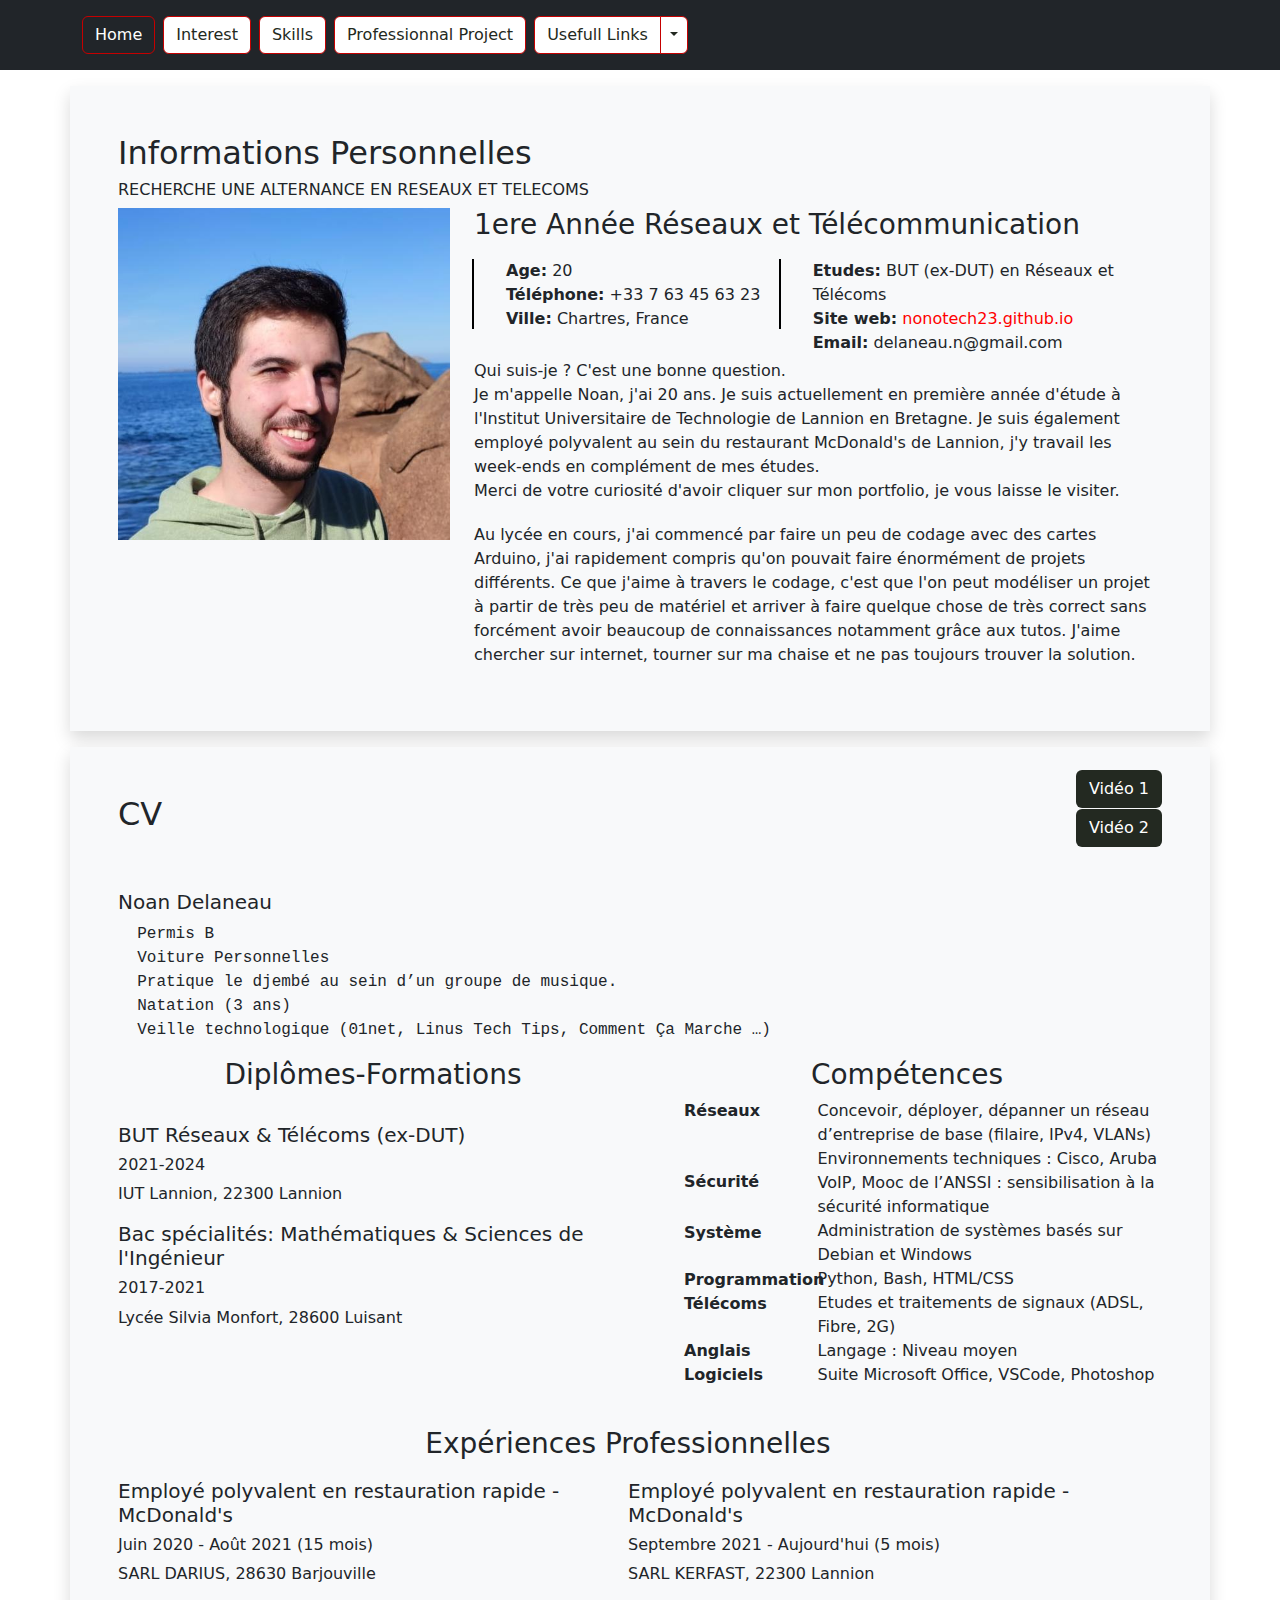
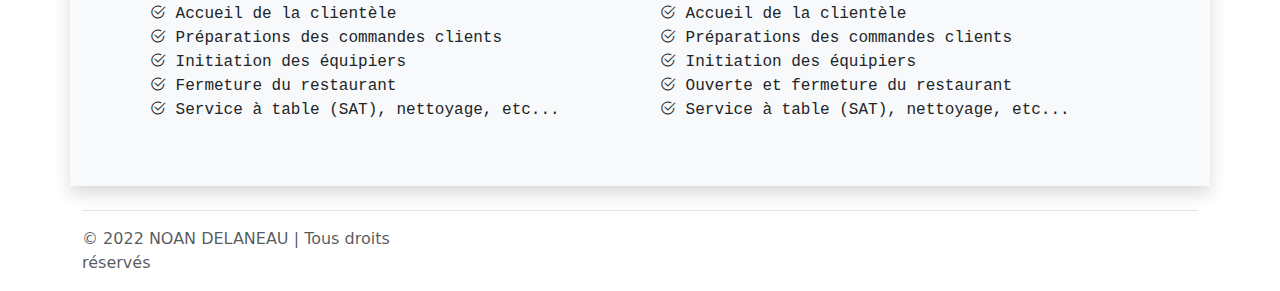
<file: index.html>
<!DOCTYPE html>
<html lang=fr>
    
  <head>
      <meta charset="UTF-8">
      <title>Home</title>
      

      <script src="https://code.jquery.com/jquery-3.3.1.slim.min.js"
          integrity="sha384-q8i/X+965DzO0rT7abK41JStQIAqVgRVzpbzo5smXKp4YfRvH+8abtTE1Pi6jizo" 
          crossorigin="anonymous">
      </script>

      <script src="https://stackpath.bootstrapcdn.com/bootstrap/4.3.1/js/bootstrap.min.js"
          integrity="sha384-JjSmVgyd0p3pXB1rRibZUAYoIIy6OrQ6VrjIEaFf/nJGzIxFDsf4x0xIM+B07jRM" 
          crossorigin="anonymous">
      </script>

<!-- CSS pour utilisation de la police d'écriture "Fontawesome" -->
      <link rel="stylesheet" href="https://pro.fontawesome.com/releases/v5.10.0/css/all.css" integrity="sha384-AYmEC3Yw5cVb3ZcuHtOA93w35dYTsvhLPVnYs9eStHfGJvOvKxVfELGroGkvsg+p" crossorigin="anonymous"/>
<!-- CSS pour utilisation des icons Boostrap -->
      <link rel="stylesheet" href="https://cdn.jsdelivr.net/npm/bootstrap-icons@1.5.0/font/bootstrap-icons.css">
<!-- CSS pour utilisation Boostrap -->
      <link rel="stylesheet" href="https://cdn.jsdelivr.net/npm/bootstrap@5.0.2/dist/css/bootstrap.min.css">
      <link rel="stylesheet" href="https://cdn.jsdelivr.net/npm/bootstrap@5.1.3/dist/css/bootstrap.min.css" integrity="sha384-1BmE4kWBq78iYhFldvKuhfTAU6auU8tT94WrHftjDbrCEXSU1oBoqyl2QvZ6jIW3" crossorigin="anonymous">

      
      <link rel="stylesheet" href="Accueil.css">
      <link rel="stylesheet" href="normalize.css">

  </head>

  <body>
<!-- Header Control -->
      <header id="Home" class="p-3 mb-3 bg-dark text-white">
          <div class="container">
              <div class="d-flex flex-wrap align-items-center justify-content-center justify-content-lg-start">
                 
<!-- barre de navigation standard -->
                <ul id="navbar" class="nav col-12 col-lg-auto me-lg-auto mb-2 justify-content-center mb-md-0">
                    <li><a href="./index.html"  class="btn btn-cv btn-a"><i class="fas fa-home"></i> Home</a></li>
                    <li><a href="./interets.html"  class="btn btn-cv"><i class="fas fa-icons"></i> Interest</a></li>
                    <li><a href="./competences.html"  class="btn btn-cv"><i class="fas fa-brain"></i> Skills</a></li>
                    <li><a href="./projetprofessionnel.html"  class="btn btn-cv"><i class="fas fa-user-tie"></i> Professionnal Project</a></li>
                    <li>
                      <div class="btn-group">
                        <a href="./liensutiles.html"  class="btn btn-dropdown"><i class="fas fa-link"></i> Usefull Links</a>
                        <button  class="btn btn-dropdown dropdown-toggle dropdown-toggle-split" data-bs-toggle="dropdown" aria-expanded="false"></button>
                        <ul class="dropdown-menu">
                          <li><a class="dropdown-item" href="./competences.html#video1">Vidéo 1</a></li>
                          <li><a class="dropdown-item" href="./interets.html#video2">Vidéo 2</a></li>
                          <li><hr class="dropdown-divider"></li>
                          <li><a target="_blank" class="dropdown-item" href="https://www.linkedin.com/in/noan-delaneau/">Linkedin</a></li>
                        </ul>
                      </div>
                    </li>
                </ul>

<!-- barre de navigation menu burger -->
                <div id="nav-resp" class="dropdown">
                  <button class="btn btn-a btn-cv dropdown-toggle"  id="dropdownMenuButton2" data-bs-toggle="dropdown" aria-expanded="false">Menu</button>
                  <ul class="dropdown-menu dropdown-menu-dark" aria-labelledby="dropdownMenuButton2">
                    <li><a class="dropdown-item active" href="./index.html">Home</a></li>
                    <li><hr class="dropdown-divider"></li>
                    <li><a class="dropdown-item" href="./interets.html">Interets</a></li>
                    <li><hr class="dropdown-divider"></li>
                    <li><a class="dropdown-item" href="./competences.html">Skills</a></li>
                    <li><hr class="dropdown-divider"></li>
                    <li><a class="dropdown-item" href="./projetprofessionnel.html">Professionnal Project</a></li>
                    <li><hr class="dropdown-divider"></li>
                    <li><a class="dropdown-item" href="./liensutiles.html">Usefull Links</a></li>
                  </ul>
                </div>
              
              </div>
          </div>
      </header>


      


      <div class="container h-auto mb-3 p-5 bg-light modal-content rounded-6 shadow">
        
          <div class="section-title">
            <h2>Informations Personnelles</h2>
            <h6>RECHERCHE UNE ALTERNANCE EN RESEAUX ET TELECOMS</h6>
          </div>

          <div class="row">
            <div class="col-lg-4">
              <img id="Noan" src="./Images/JPG/IMG_20211223_151320.jpg" class="img-fluid" alt="">
            </div>
            <div id="text1" class="col-lg-8 pt-4 pt-lg-0 content">
              <h3>1ere Année Réseaux et Télécommunication</h3>
              <div class="row">
                <div class="col-lg-5 vertical">
                  <ul>
                    <li><i class="bi"></i> <strong>Age:</strong> <span>20</span></li>
                    <li><i class="bi"></i> <strong>Téléphone:</strong> <span>+33 7 63 45 63 23</span></li>
                    <li><i class="bi"></i> <strong>Ville:</strong> <span>Chartres, France</span></li>
                  </ul>
                </div>


                <div class="col-lg-6 vertical">
                  <ul>
                    <li><i class="bi"></i> <strong>Etudes:</strong> <span>BUT (ex-DUT) en Réseaux et Télécoms</span></li>
                    <li><i class="bi"></i> <strong>Site web:</strong> <a class="link SM" target="_blank" href="https://nonotech23.github.io">nonotech23.github.io</a></li>
                    <li><i class="bi"></i> <strong>Email:</strong> <span>delaneau.n@gmail.com</span></li>
                  </ul>
                </div>
              </div>
              <p>
                Qui suis-je ? C'est une bonne question. <br>
                Je m'appelle Noan, j'ai 20 ans. Je suis actuellement en première année d'étude à 
                l'Institut Universitaire de Technologie de Lannion en Bretagne. 
                Je suis également employé polyvalent au sein du restaurant McDonald's de Lannion, j'y travail les week-ends en complément
                de mes études. <br>
                Merci de votre curiosité d'avoir cliquer sur mon portfolio, je vous laisse le visiter.
              </p>
              <p>
                Au lycée en cours, j'ai commencé par faire un peu de codage avec des cartes Arduino, j'ai rapidement compris
                qu'on pouvait faire énormément de projets différents.
                Ce que j'aime à travers le codage, c'est que l'on peut modéliser un projet à partir de très peu de matériel et arriver
                à faire quelque chose de très correct sans forcément avoir beaucoup de connaissances notamment grâce aux tutos.
                J'aime chercher sur internet, tourner sur ma chaise et ne pas toujours trouver la solution. 
              </p>
            </div>
          </div>
      </div>

  <!-- 2e encadrement du CV -->


        <div class="container h-auto p-5 mb-3 bg-light modal-content rounded-6 shadow">
        
          <div class="section-title">
            <h2>CV</h2>
          </div>
              <div class="text-end">
                  <a href="./competences.html#video1"
                   class="btn btn-v" >Vidéo 1</a>
              </div>
              <div class="text-end">
                <a href="./interets.html#video2"
                 class="btn btn-v cc" >Vidéo 2</a>
              </div>
          <div class="row">
            <h5>Noan Delaneau</h5>
              <ul class="Font">
                <li>&nbsp;<i class="far fa-address-card"></i> Permis B</li>
                <li>&nbsp;<i class="fas fa-car"></i> Voiture Personnelles</li>
                <li>&nbsp;<i class="fas fa-music"></i> Pratique le djembé au sein d’un groupe de musique.</li>
                <li>&nbsp;<i class="fas fa-swimmer"></i> Natation (3 ans)</li>
                <li>&nbsp;<i class="fas fa-microchip"></i> Veille technologique (01net, Linus Tech Tips, Comment Ça Marche …)</li>
              </ul>
            
            <div class="col-lg-6">
              
              <div class="row">
                <h3 class= "text-center">Diplômes-Formations</h3>
                &nbsp;
                
                <h5>BUT Réseaux & Télécoms (ex-DUT)</h5>
                <h6>2021-2024</h6>
                <p>IUT Lannion, 22300 Lannion</p>
                
                <h5>Bac spécialités: Mathématiques & Sciences de l'Ingénieur</h5>
                <h6>2017-2021</h6>
                <p>Lycée Silvia Monfort, 28600 Luisant</p>
              </div>

              
              </div>

            <div class="col-lg-6">
              
              <div class="row">
                <h3 class= "text-center">Compétences</h3>
                
                <div class="col-lg-3">
                  <ul>
                    <li class="l1"><i class="bi"></i> <strong>Réseaux</strong></li>
                    <li class="l2"><i class="bi"></i> <strong>Sécurité</strong></li>
                    <li class="l3"><i class="bi"></i> <strong>Système</strong></li>
                    <li class="l4"><i class="bi"></i> <strong>Programmation</strong></li>
                    <li class="l5"><i class="bi"></i> <strong>Télécoms</strong> </li>
                    <li class="l6"><i class="bi"></i> <strong>Anglais</strong></li>
                    <li class="l7"><i class="bi"></i> <strong>Logiciels</strong></li>
                  </ul>
                </div>
                <div class="col-lg-9">
                  <ul>
                    <li><i class="bi"></i> <span>Concevoir, déployer, dépanner un réseau d’entreprise de base (filaire, IPv4, VLANs) Environnements techniques : Cisco, Aruba</span></li>
                    <li><i class="bi"></i> <span>VoIP, Mooc de l’ANSSI : sensibilisation à la sécurité informatique</span></li>
                    <li><i class="bi"></i> <span>Administration de systèmes basés sur Debian et Windows</span></li>
                    <li><i class="bi"></i> <span>Python, Bash, HTML/CSS</span></li>
                    <li><i class="bi"></i> <span>Etudes et traitements de signaux (ADSL, Fibre, 2G)</span></li>
                    <li><i class="bi"></i> <span>Langage : Niveau moyen</span></li>
                    <li><i class="bi"></i> <span>Suite Microsoft Office, VSCode, Photoshop</span></li>
                  </ul>
                </div>
              </div>
              &nbsp;
          </div>

        <div class="row">
          <h3 class= "text-center">Expériences Professionnelles</h3>
            <div id="exp" class="row">
              <div class="col-lg-6">
                <h5>Employé polyvalent en restauration rapide - McDonald's</h5>
                <h6>Juin 2020 - Août 2021 (15 mois)</h6>
                <p>SARL DARIUS, 28630 Barjouville</p>
                <ul class="Font">      
                  <li><i class="bi bi-check2-circle"></i> Accueil de la clientèle</li>
                  <li><i class="bi bi-check2-circle"></i> Préparations des commandes clients</li>
                  <li><i class="bi bi-check2-circle"></i> Initiation des équipiers</li>
                  <li><i class="bi bi-check2-circle"></i> Fermeture du restaurant</li>
                  <li><i class="bi bi-check2-circle"></i> Service à table (SAT), nettoyage, etc...</li>
                </ul>
              </div>
              
              <div class="col-lg-6">
                <h5>Employé polyvalent en restauration rapide - McDonald's</h5>
                <h6>Septembre 2021 - Aujourd'hui (5 mois)</h6>
                <p>SARL KERFAST, 22300 Lannion</p>
                <ul class="Font">
                  <li><i class="bi bi-check2-circle"></i> Accueil de la clientèle</li>
                  <li><i class="bi bi-check2-circle"></i> Préparations des commandes clients</li>
                  <li><i class="bi bi-check2-circle"></i> Initiation des équipiers</li>
                  <li><i class="bi bi-check2-circle"></i> Ouverte et fermeture du restaurant</li>
                  <li><i class="bi bi-check2-circle"></i> Service à table (SAT), nettoyage, etc...</li>
                </ul>
              </div>
            </div>
        </div>
      </div>
    </div>


      <!-- Footer Control -->
      <div class="container">
          <footer class="d-flex flex-wrap justify-content-between align-items-center py-3 my-4 border-top">
              <p class="col-md-4 mb-0 text-muted">© 2022 NOAN DELANEAU | Tous droits réservés</p>
          
              <a class="col-md-4 d-flex align-items-center justify-content-center mb-3 mb-md-0 me-md-auto link-dark text-decoration-none">
                  <svg class="bi me-2" width="40" height="32"><use xlink:href="#bootstrap"></use></svg>
              </a>
          
              <ul id="foot" class="text-right nav col-md-4">
                  <li class="nav-item"><a href="./index.html#Home" class="nav-link px-2 text-muted"><i class="fas fa-home"></i></a></li>
                  <li class="nav-item"><a href="./interets.html" class="nav-link px-2 text-muted"><i class="fas fa-icons"></i></a></li>
                  <li class="nav-item"><a href="./liensutiles.html" class="nav-link px-2 text-muted"><i class="fas fa-link"></i></a></li>
                  <li class="nav-item"><a href="./competences.html" class="nav-link px-2 text-muted"><i class="fas fa-brain"></i></a></li>
                  <li class="nav-item"><a href="./projetprofessionnel.html" class="nav-link px-2 text-muted"><i class="fas fa-user-tie"></i></a></li>
              </ul>

              <a class="SM" target="_blank" href="https://instagram.com/noan_dln"><i class="fab fa-instagram"></i></a>
              <a class="SM" target="_blank" href="https://twitter.com/noan_dln"><i class="fab fa-twitter"></i></a>
              <a class="SM" target="_blank" href="https://www.linkedin.com/in/noan-delaneau/"><i class="fab fa-linkedin"></i></a>
              <a class="SM" target="_blank" href="http://www.snapchat.com/add/no_noooooo"><i class="fab fa-snapchat"></i></a>
              <a class="SM" target="_blank" href="https://wa.me/0763456323"><i class="fab fa-whatsapp"></i></a>
              
          </footer>
      </div>


        <script src="https://cdn.jsdelivr.net/npm/bootstrap@5.1.3/dist/js/bootstrap.bundle.min.js"
            integrity="sha384-ka7Sk0Gln4gmtz2MlQnikT1wXgYsOg+OMhuP+IlRH9sENBO0LRn5q+8nbTov4+1p"
            crossorigin="anonymous">
        </script>

        <!-- script pour retirer le fait que quand on se déplace sur le carousel il se stop de défiler  --> 
        <script>
            $('.carousel').carousel({
            pause: "null"
            })
        </script>
            
    </body>
</html>
</file>
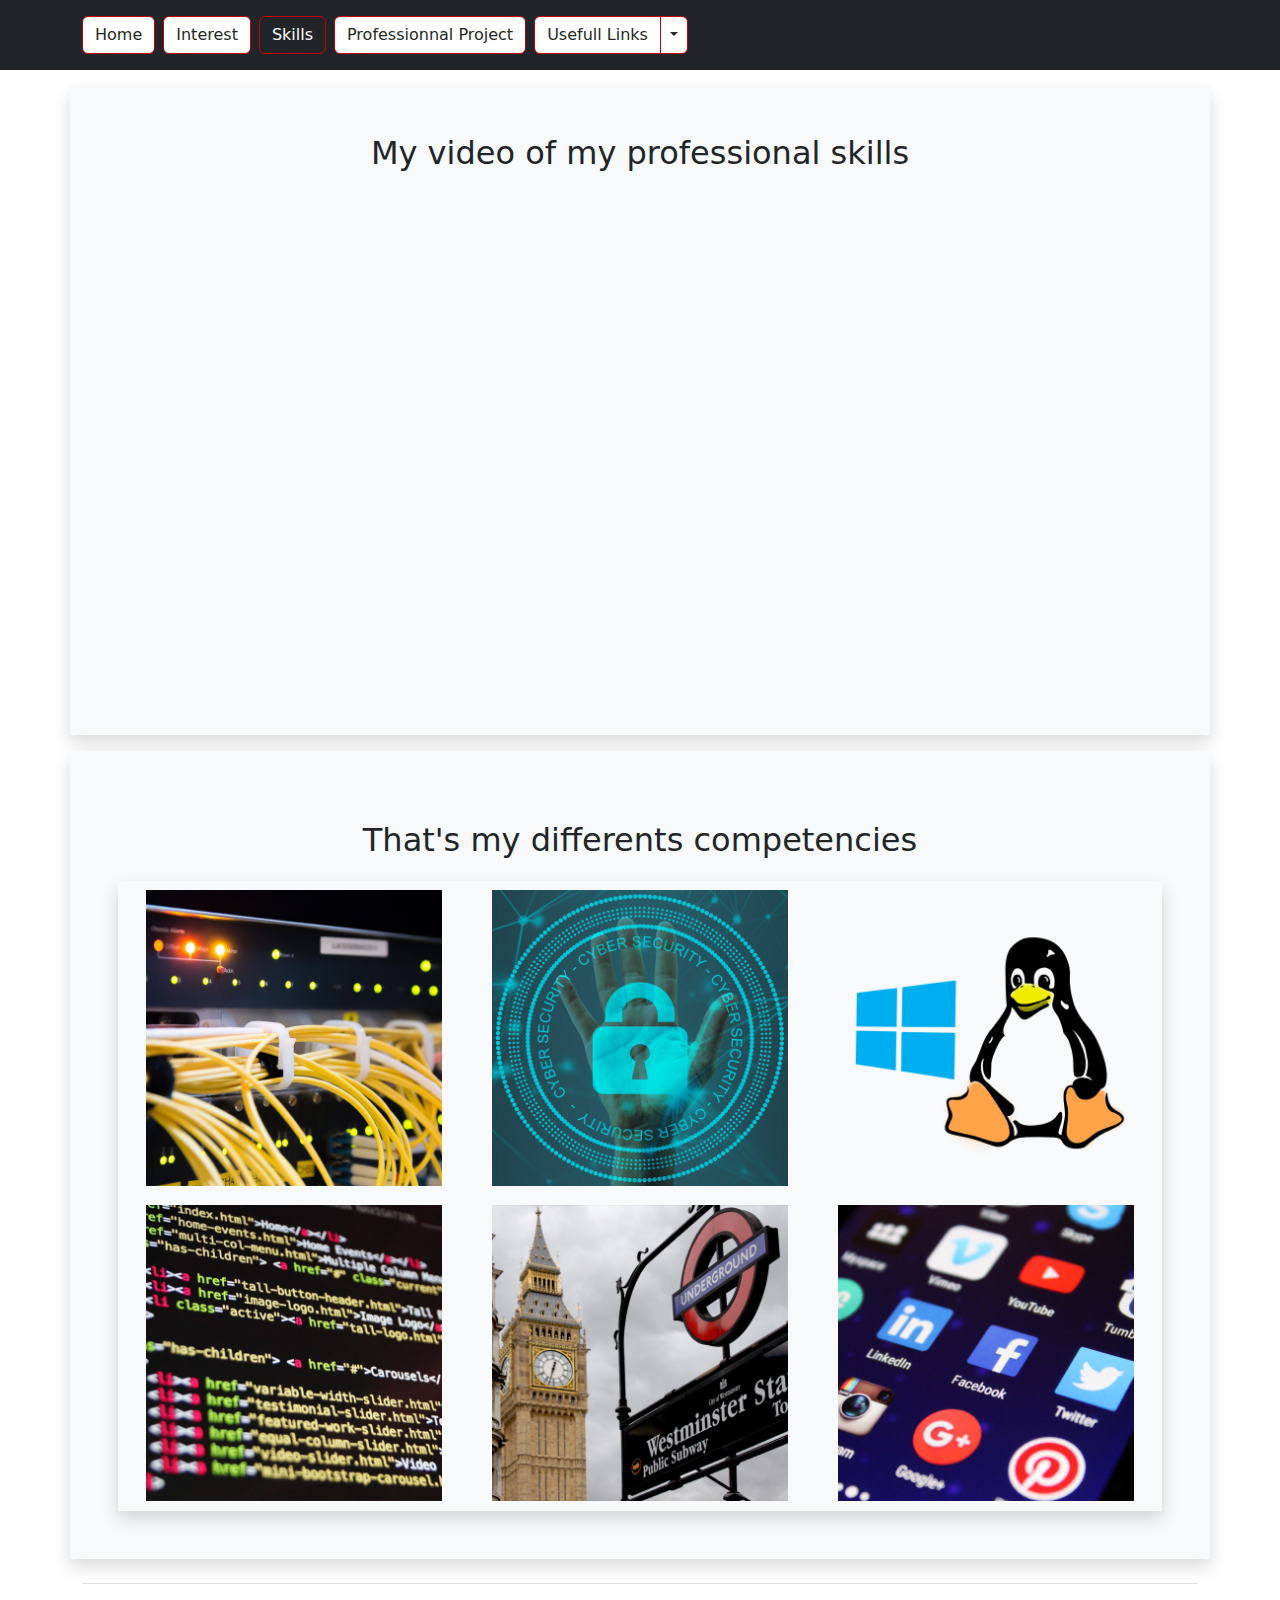
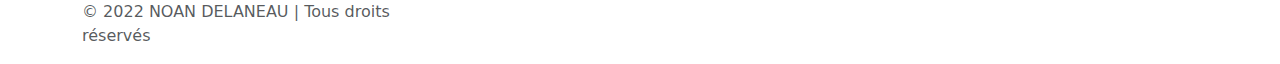
<file: competences.html>
<!DOCTYPE html>
<html lang=en>
    
  <head>
      <meta charset="UTF-8">
      <title>Skills</title>
      

      <script src="https://code.jquery.com/jquery-3.3.1.slim.min.js"
          integrity="sha384-q8i/X+965DzO0rT7abK41JStQIAqVgRVzpbzo5smXKp4YfRvH+8abtTE1Pi6jizo" 
          crossorigin="anonymous">
      </script>

      <script src="https://stackpath.bootstrapcdn.com/bootstrap/4.3.1/js/bootstrap.min.js"
          integrity="sha384-JjSmVgyd0p3pXB1rRibZUAYoIIy6OrQ6VrjIEaFf/nJGzIxFDsf4x0xIM+B07jRM" 
          crossorigin="anonymous">
      </script>

<!-- CSS pour utilisation de la police d'écriture "Fontawesome" -->
      <link rel="stylesheet" href="https://pro.fontawesome.com/releases/v5.10.0/css/all.css" integrity="sha384-AYmEC3Yw5cVb3ZcuHtOA93w35dYTsvhLPVnYs9eStHfGJvOvKxVfELGroGkvsg+p" crossorigin="anonymous"/>
<!-- CSS pour utilisation des icons Boostrap -->
      <link rel="stylesheet" href="https://cdn.jsdelivr.net/npm/bootstrap-icons@1.5.0/font/bootstrap-icons.css">
<!-- CSS pour utilisation Boostrap -->
      <link rel="stylesheet" href="https://cdn.jsdelivr.net/npm/bootstrap@5.0.2/dist/css/bootstrap.min.css">
      <link rel="stylesheet" href="https://cdn.jsdelivr.net/npm/bootstrap@5.1.3/dist/css/bootstrap.min.css" integrity="sha384-1BmE4kWBq78iYhFldvKuhfTAU6auU8tT94WrHftjDbrCEXSU1oBoqyl2QvZ6jIW3" crossorigin="anonymous">

      
      <link rel="stylesheet" href="Accueil.css">
      <link rel="stylesheet" href="normalize.css">

  </head>

  <body>
<!-- Header Control -->
      <header id="Home" class="p-3 mb-3 bg-dark text-white">
          <div class="container">
              <div class="d-flex flex-wrap align-items-center justify-content-center justify-content-lg-start">
                 
<!-- barre de navigation standard -->
                <ul id="navbar" class="nav col-12 col-lg-auto me-lg-auto mb-2 justify-content-center mb-md-0">
                    <li><a href="./index.html" class="btn btn-cv"><i class="fas fa-home"></i> Home</a></li>
                    <li><a href="./interets.html"  class="btn btn-cv"><i class="fas fa-icons"></i> Interest</a></li>
                    <li><a href="./competences.html"  class="btn btn-cv btn-a"><i class="fas fa-brain"></i> Skills</a></li>
                    <li><a href="./projetprofessionnel.html"  class="btn btn-cv"><i class="fas fa-user-tie"></i> Professionnal Project</a></li>
                    <li>
                      <div class="btn-group">
                        <a href="./liensutiles.html"  class="btn btn-dropdown"><i class="fas fa-link"></i> Usefull Links</a>
                        <button  class="btn btn-dropdown dropdown-toggle dropdown-toggle-split" data-bs-toggle="dropdown" aria-expanded="false"></button>
                        <ul class="dropdown-menu">
                          <li><a class="dropdown-item" href="./competences.html#video1">Vidéo 1</a></li>
                          <li><a class="dropdown-item" href="../interets.html#video2">Vidéo 2</a></li>
                          <li><hr class="dropdown-divider"></li>
                          <li><a target="_blank" class="dropdown-item" href="https://www.linkedin.com/in/noan-delaneau/">Linkedin</a></li>
                        </ul>
                      </div>
                    </li>
                </ul>

<!-- barre de navigation menu burger -->
                <div id="nav-resp" class="dropdown">
                  <button class="btn btn-a btn-cv dropdown-toggle"  id="dropdownMenuButton2" data-bs-toggle="dropdown" aria-expanded="false">Menu</button>
                  <ul class="dropdown-menu dropdown-menu-dark" aria-labelledby="dropdownMenuButton2">
                    <li><a class="dropdown-item" href="./index.html">Home</a></li>
                    <li><hr class="dropdown-divider"></li>
                    <li><a class="dropdown-item" href="./interets.html">Interets</a></li>
                    <li><hr class="dropdown-divider"></li>
                    <li><a class="dropdown-item active" href="./competences.html">Skills</a></li>
                    <li><hr class="dropdown-divider"></li>
                    <li><a class="dropdown-item" href="./projetprofessionnel.html">Professionnal Project</a></li>
                    <li><hr class="dropdown-divider"></li>
                    <li><a class="dropdown-item" href="./liensutiles.html">Usefull Links</a></li>
                  </ul>
                </div>
              
              </div>
          </div>
      </header>




    <div class="container h-auto p-5 mb-3 bg-light modal-content rounded-6 shadow">

      <div class="container text-center">
        
          <div class="section-title">
            <h2>My video of my professional skills</h2>
          </div>

          <iframe id="video1" src="https://www.youtube.com/embed/UWEmXqtx2H4" title="YouTube video player" allow="accelerometer; autoplay; clipboard-write; encrypted-media; gyroscope; picture-in-picture" allowfullscreen></iframe>
      </div>
    </div>


    <div id="contenu" class="modal" tabindex="-1">
      <div class="modal-dialog">
        <div class="modal-content">
          <div class="modal-header">
            <h5 class="modal-title">Modal title</h5>
            <button  class="btn-close" data-bs-dismiss="modal" aria-label="Close"></button>
          </div>
          <div class="modal-body">
          </div>
          <div class="modal-footer">
            <button  class="btn btn-secondary" data-bs-dismiss="modal">Close</button>
          </div>
        </div>
      </div>
    </div>
    
<!-- Début Centre -->
    <div class="container h-auto p-5 mb-3 bg-light modal-content rounded-6 shadow">

      <h1 class= "text-center">That's my differents competencies</h1>

      <!-- Ligne 1 compétences -->
      <div id="imgs" class="body container rounded-6 shadow">
        <div class="body1 radio-btns" role="radiogroup">
          <div class="radio-btns__btn" role="radio" aria-checked="false" tabindex="-1" aria-label="Select image one">
            <a class="a-img-txt">
              <img src="Images/PNG/RES.png" alt="Image description">
              <span class="a-txt c1">
                <strong>Network</strong>
              </span>
            </a>
          </div>

          <div class="radio-btns__btn" role="radio" aria-checked="false" tabindex="-1" aria-label="Select image two">
            <a class="a-img-txt">
              <img src="Images/PNG/cyber.png" alt="Image description">
              <span class="a-txt c1">
                <strong>Security & Privacy</strong>
              </span>
            </a>
          </div>

          <div class="radio-btns__btn" role="radio" aria-checked="false" tabindex="-1" aria-label="Select image three">
            <a class="a-img-txt">
              <img src="Images/PNG/OS.png" alt="Image description">
              <span class="a-txt c1">
                <strong>System</strong>
              </span>
            </a>
          </div>
        </div>


<!-- Ligne 2 compétences -->
        <div class="body1 radio-btns" role="radiogroup">
          <div class="radio-btns__btn" role="radio" aria-checked="false" tabindex="-1" aria-label="Select image one">
            <a class="a-img-txt">
              <img src="Images/PNG/codage.png" alt="Image description">
              <span class="a-txt c1">
                <strong>Programming</strong>
              </span>
            </a>
          </div>

          <div class="radio-btns__btn" role="radio" aria-checked="false" tabindex="-1" aria-label="Select image two">
            <a class="a-img-txt">
              <img src="Images/PNG/england.png" alt="Image description">
              <span class="a-txt c1">
                <strong>English</strong>
              </span>
            </a>
          </div>

          <div id="show" class="radio-btns__btn" role="radio" aria-checked="false" tabindex="-1" aria-label="Select image three">
            <a class="a-img-txt">
              <img src="Images/PNG/Social.png" alt="Image description">
              <span class="a-txt c1">
                <strong>Social Medias</strong>
              </span>
            </a>
          </div>
        </div>
      </div>
<!--Fin Centre -->
    </div>
    <script src="action.js"></script>

        <!-- Footer Control -->
        <div class="container">
          <footer class="d-flex flex-wrap justify-content-between align-items-center py-3 my-4 border-top">
              <p class="col-md-4 mb-0 text-muted">© 2022 NOAN DELANEAU | Tous droits réservés</p>
          
              <a class="col-md-4 d-flex align-items-center justify-content-center mb-3 mb-md-0 me-md-auto link-dark text-decoration-none">
                  <svg class="bi me-2" width="40" height="32"><use xlink:href="#bootstrap"></use></svg>
              </a>
          
              <ul id="foot" class="text-right nav col-md-4">
                  <li class="nav-item"><a href="./index.html#Home" class="nav-link px-2 text-muted"><i class="fas fa-home"></i></a></li>
                  <li class="nav-item"><a href="./interets.html" class="nav-link px-2 text-muted"><i class="fas fa-icons"></i></a></li>
                  <li class="nav-item"><a href="./liensutiles.html" class="nav-link px-2 text-muted"><i class="fas fa-link"></i></a></li>
                  <li class="nav-item"><a href="./competences.html" class="nav-link px-2 text-muted"><i class="fas fa-brain"></i></a></li>
                  <li class="nav-item"><a href="./projetprofessionnel.html" class="nav-link px-2 text-muted"><i class="fas fa-user-tie"></i></a></li>
              </ul>

              <a class="SM" target="_blank" href="https://instagram.com/noan_dln"><i class="fab fa-instagram"></i></a>
              <a class="SM" target="_blank" href="https://twitter.com/noan_dln"><i class="fab fa-twitter"></i></a>
              <a class="SM" target="_blank" href="https://www.linkedin.com/in/noan-delaneau/"><i class="fab fa-linkedin"></i></a>
              <a class="SM" target="_blank" href="http://www.snapchat.com/add/no_noooooo"><i class="fab fa-snapchat"></i></a>
              <a class="SM" target="_blank" href="https://wa.me/0763456323"><i class="fab fa-whatsapp"></i></a>
              
          </footer>
        </div>


      <script src="https://cdn.jsdelivr.net/npm/bootstrap@5.1.3/dist/js/bootstrap.bundle.min.js"
          integrity="sha384-ka7Sk0Gln4gmtz2MlQnikT1wXgYsOg+OMhuP+IlRH9sENBO0LRn5q+8nbTov4+1p"
          crossorigin="anonymous">
      </script>

      <!-- script pour retirer le fait que quand on se déplace sur le carousel il se stop de défiler  --> 
      <script>
          $('.carousel').carousel({
          pause: "null"
          })
      </script>
          
  </body>
</html>
</file>
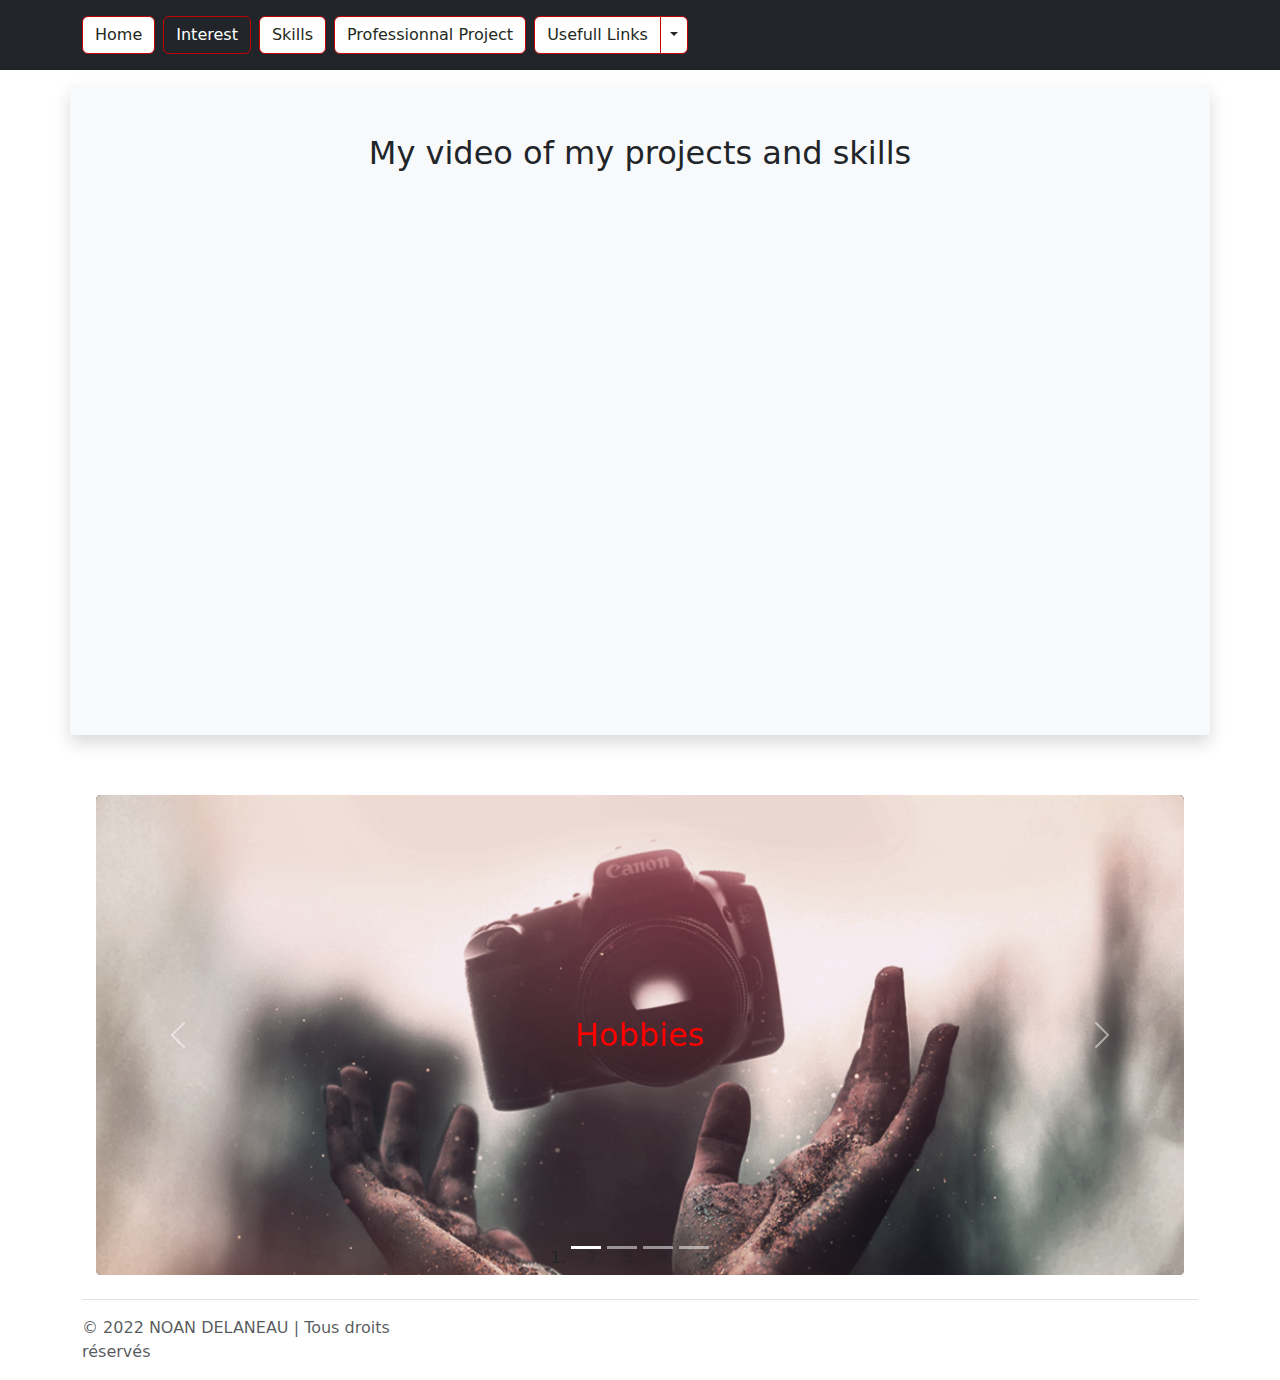
<file: interets.html>
<!DOCTYPE html>
<html lang=en>
    
    <head>
        <meta charset="UTF-8">
        <title>Interets</title>
        
        <script src="https://code.jquery.com/jquery-3.3.1.slim.min.js"
            integrity="sha384-q8i/X+965DzO0rT7abK41JStQIAqVgRVzpbzo5smXKp4YfRvH+8abtTE1Pi6jizo" 
            crossorigin="anonymous">
        </script>
  
        <script src="https://stackpath.bootstrapcdn.com/bootstrap/4.3.1/js/bootstrap.min.js"
            integrity="sha384-JjSmVgyd0p3pXB1rRibZUAYoIIy6OrQ6VrjIEaFf/nJGzIxFDsf4x0xIM+B07jRM" 
            crossorigin="anonymous">
        </script>
  
<!-- CSS pour utilisation de la police d'écriture "Fontawesome" -->
        <link rel="stylesheet" href="https://pro.fontawesome.com/releases/v5.10.0/css/all.css" integrity="sha384-AYmEC3Yw5cVb3ZcuHtOA93w35dYTsvhLPVnYs9eStHfGJvOvKxVfELGroGkvsg+p" crossorigin="anonymous"/>
<!-- CSS pour utilisation des icons Boostrap -->
        <link rel="stylesheet" href="https://cdn.jsdelivr.net/npm/bootstrap-icons@1.5.0/font/bootstrap-icons.css">
<!-- CSS pour utilisation Boostrap -->
        <link rel="stylesheet" href="https://cdn.jsdelivr.net/npm/bootstrap@5.0.2/dist/css/bootstrap.min.css">
        <link rel="stylesheet" href="https://cdn.jsdelivr.net/npm/bootstrap@5.1.3/dist/css/bootstrap.min.css" integrity="sha384-1BmE4kWBq78iYhFldvKuhfTAU6auU8tT94WrHftjDbrCEXSU1oBoqyl2QvZ6jIW3" crossorigin="anonymous">
  
        
        <link rel="stylesheet" href="Accueil.css">
        <link rel="stylesheet" href="normalize.css">
  
    </head>

    <body>
<!-- Header Control -->


        <header id="Home" class="p-3 mb-3 bg-dark text-white">
            <div class="container">
                <div class="d-flex flex-wrap align-items-center justify-content-center justify-content-lg-start">
                
        <!-- barre de navigation standard -->
                <ul id="navbar" class="nav col-12 col-lg-auto me-lg-auto mb-2 justify-content-center mb-md-0">
                    <li><a href="./index.html"  class="btn btn-cv"><i class="fas fa-home"></i> Home</a></li>
                    <li><a href="./interets.html"  class="btn btn-cv btn-a"><i class="fas fa-icons"></i> Interest</a></li>
                    <li><a href="./competences.html"  class="btn btn-cv"><i class="fas fa-brain"></i> Skills</a></li>
                    <li><a href="./projetprofessionnel.html"  class="btn btn-cv"><i class="fas fa-user-tie"></i> Professionnal Project</a></li>
                    <li>  
                        <div class="btn-group">
                            <a href="./liensutiles.html"  class="btn btn-dropdown"><i class="fas fa-link"></i> Usefull Links</a>
                            <button  class="btn btn-dropdown dropdown-toggle dropdown-toggle-split" data-bs-toggle="dropdown" aria-expanded="false"></button>
                            <ul class="dropdown-menu">
                                <li><a class="dropdown-item" href="./competences.html#video1">Vidéo 1</a></li>
                                <li><a class="dropdown-item" href="./interets.html#video2">Vidéo 2</a></li>
                                <li><hr class="dropdown-divider"></li>
                                <li><a target="_blank" class="dropdown-item" href="https://www.linkedin.com/in/noan-delaneau/">Linkedin</a></li>
                            </ul>
                        </div>
                    </li>  
                </ul>

        <!-- barre de navigation menu burger -->
                <div id="nav-resp" class="dropdown">
                    <button class="btn btn-a btn-cv dropdown-toggle"  id="dropdownMenuButton2" data-bs-toggle="dropdown" aria-expanded="false">Menu</button>
                    <ul class="dropdown-menu dropdown-menu-dark" aria-labelledby="dropdownMenuButton2">
                    <li><a class="dropdown-item" href="./index.html">Home</a></li>
                    <li><hr class="dropdown-divider"></li>
                    <li><a class="dropdown-item active" href="./interets.html">Interets</a></li>
                    <li><hr class="dropdown-divider"></li>
                    <li><a class="dropdown-item" href="./competences.html">Skills</a></li>
                    <li><hr class="dropdown-divider"></li>
                    <li><a class="dropdown-item" href="./projetprofessionnel.html">Professionnal Project</a></li>
                    <li><hr class="dropdown-divider"></li>
                    <li><a class="dropdown-item" href="./liensutiles.html">Usefull Links</a></li>
                    </ul>
                </div>
                
                </div>
            </div>
        </header>

                <div class="container h-auto p-5 mb-3 bg-light modal-content rounded-6 shadow">

                    <div class="container text-center">
                    
                        <div class="section-title">
                        <h2>My video of my projects and skills</h2>
                        </div>
            
                        <iframe id="video2" src="https://www.youtube.com/embed/0bKAxkZwiuQ" title="YouTube video player" allow="accelerometer; autoplay; clipboard-write; encrypted-media; gyroscope; picture-in-picture" allowfullscreen></iframe>
                    </div>
                </div>
        <!-- Carousel Control -->
                <div id="Carousel-1" class="carousel slide" data-bs-ride="carousel" data-interval="10000">

                    <ol class="carousel-indicators">
        <!-- mark carousel bas tirets -->                
                        <li data-bs-target="#Carousel-1" data-bs-slide-to="0" class="active"></li>
                        <li data-bs-target="#Carousel-1" data-bs-slide-to="1"></li>
                        <li data-bs-target="#Carousel-1" data-bs-slide-to="2"></li>
                        <li data-bs-target="#Carousel-1" data-bs-slide-to="3"></li>
                    </ol>
        <!-- slides -->
                    <div class="carousel-inner" >
                        <!-- Page 1 -->
                        <div class="carousel-item active" data-interval="4000">
                            <div class="carousel-page">
                            <img src="Images/PNG/Bannière.png" alt="Carousel slide 1" class="d-block w-100">
                        </div>
                            <div class="container">
                                <div class="carousel-caption text-start"> <!--la mention text-start permet de définir que c'est la première diapositive à prendre en compte dans le carousel-->
                                    <h1 class="text-center">Hobbies</h1>
                                </div>
                            </div>
                        </div>
                        <div class="carousel-item">
                            <img src="Images/JPG/videogames.jpg" alt="Carousel slide 1" class="d-block w-100">

                            <div class="container">
                                <div class="carousel-caption">
                                    <h1 class="text-center">Video Games</h1>
                                    <p class="text-center">I have long played video games like most young people today, I play all types of games mainly for pleasure. However, at one point I wanted to do more and join semi-professional associations. Now with the lessons I play less but it's normal, I have to provide more work :)</p>
                                </div>
                            </div>
                        </div>
                        <div class="carousel-item">
                            <img src="Images/JPG/guitar-1836655.jpg" alt="Carousel slide 1" class="d-block w-100">
                
                            <div class="container">
                                <div class="carousel-caption">
                                    <h1 class="text-center">Music</h1>
                                    <p class="text-center">From a young age, my father taught me to listen to music, I love electronic music and I find it relaxing to listen to other chill music while I cook for example or while I work on projects. It's common to like music but I really love it, so that I learned to play Djembé with my father, we then joined a music association in my city in order to have a band. it is a pleasure that I now hardly have the time to practice since I am no longer in regular contact with the group.</p>
                                </div>
                            </div>
                        </div>
                        <div class="carousel-item">
                            <img src="Images/JPG/ticket-2974645.jpg" alt="Carousel slide 1" class="d-block w-100">
                
                            <div class="container">
                                <div class="carousel-caption text-end">
                                    <h1 class="text-center">Cinéma</h1>
                                    <p class="text-center">I also have a passion for cinema, it is a huge pleasure that I have to watch films whether alone or to accompany, I have taken this habit for a while now and I have more and more pleasure over time as my tastes change.
                                    I also have a passion for cinema, it is an immense pleasure to have to watch films whether alone or to accompany, I have taken this habit for a little while now and I have more and more more fun over time as my tastes change.
                                    I mainly love fantasy and science fiction films but also thrillers which have a more realistic side that seeks the viewer in order to maintain them until the end of the film with an end-to-end plot.
                                    </p>
                                </div>
                            </div>
                        </div>
                    </div>

                    <button class="carousel-control-prev"  data-bs-target="#Carousel-1" data-bs-slide="prev">
                        <span class="carousel-control-prev-icon" aria-hidden="true"></span>
                        <span class="visually-hidden">Previous</span>
                    </button>

                    <button class="carousel-control-next"  data-bs-target="#Carousel-1" data-bs-slide="next">
                        <span class="carousel-control-next-icon" aria-hidden="true"></span>
                        <span class="visually-hidden">Next</span>
                    </button>

                </div>


        <!-- Footer Control -->
        <div class="container">
            <footer class="d-flex flex-wrap justify-content-between align-items-center py-3 my-4 border-top">
                <p class="col-md-4 mb-0 text-muted">© 2022 NOAN DELANEAU | Tous droits réservés</p>
            
                <a class="col-md-4 d-flex align-items-center justify-content-center mb-3 mb-md-0 me-md-auto link-dark text-decoration-none">
                    <svg class="bi me-2" width="40" height="32"><use xlink:href="#bootstrap"></use></svg>
                </a>
            
                <ul id="foot" class="text-right nav col-md-4">
                    <li class="nav-item"><a href="./index.html#Home" class="nav-link px-2 text-muted"><i class="fas fa-home"></i></a></li>
                    <li class="nav-item"><a href="./interets.html" class="nav-link px-2 text-muted"><i class="fas fa-icons"></i></a></li>
                    <li class="nav-item"><a href="./liensutiles.html" class="nav-link px-2 text-muted"><i class="fas fa-link"></i></a></li>
                    <li class="nav-item"><a href="./competences.html" class="nav-link px-2 text-muted"><i class="fas fa-brain"></i></a></li>
                    <li class="nav-item"><a href="./projetprofessionnel.html" class="nav-link px-2 text-muted"><i class="fas fa-user-tie"></i></a></li>
                </ul>

                <a class="SM" target="_blank" href="https://instagram.com/noan_dln"><i class="fab fa-instagram"></i></a>
                <a class="SM" target="_blank" href="https://twitter.com/noan_dln"><i class="fab fa-twitter"></i></a>
                <a class="SM" target="_blank" href="https://www.linkedin.com/in/noan-delaneau/"><i class="fab fa-linkedin"></i></a>
                <a class="SM" target="_blank" href="http://www.snapchat.com/add/no_noooooo"><i class="fab fa-snapchat"></i></a>
                <a class="SM" target="_blank" href="https://wa.me/0763456323"><i class="fab fa-whatsapp"></i></a>
                
            </footer>
        </div>


        <script src="https://cdn.jsdelivr.net/npm/bootstrap@5.1.3/dist/js/bootstrap.bundle.min.js"
            integrity="sha384-ka7Sk0Gln4gmtz2MlQnikT1wXgYsOg+OMhuP+IlRH9sENBO0LRn5q+8nbTov4+1p"
            crossorigin="anonymous">
        </script>

        <!-- script pour retirer le fait que quand on se déplace sur le carousel il se stop de défiler  --> 
        <script>
            $('.carousel').carousel({
            pause: "null"
            })
        </script>
            
    </body>
</html>
</file>
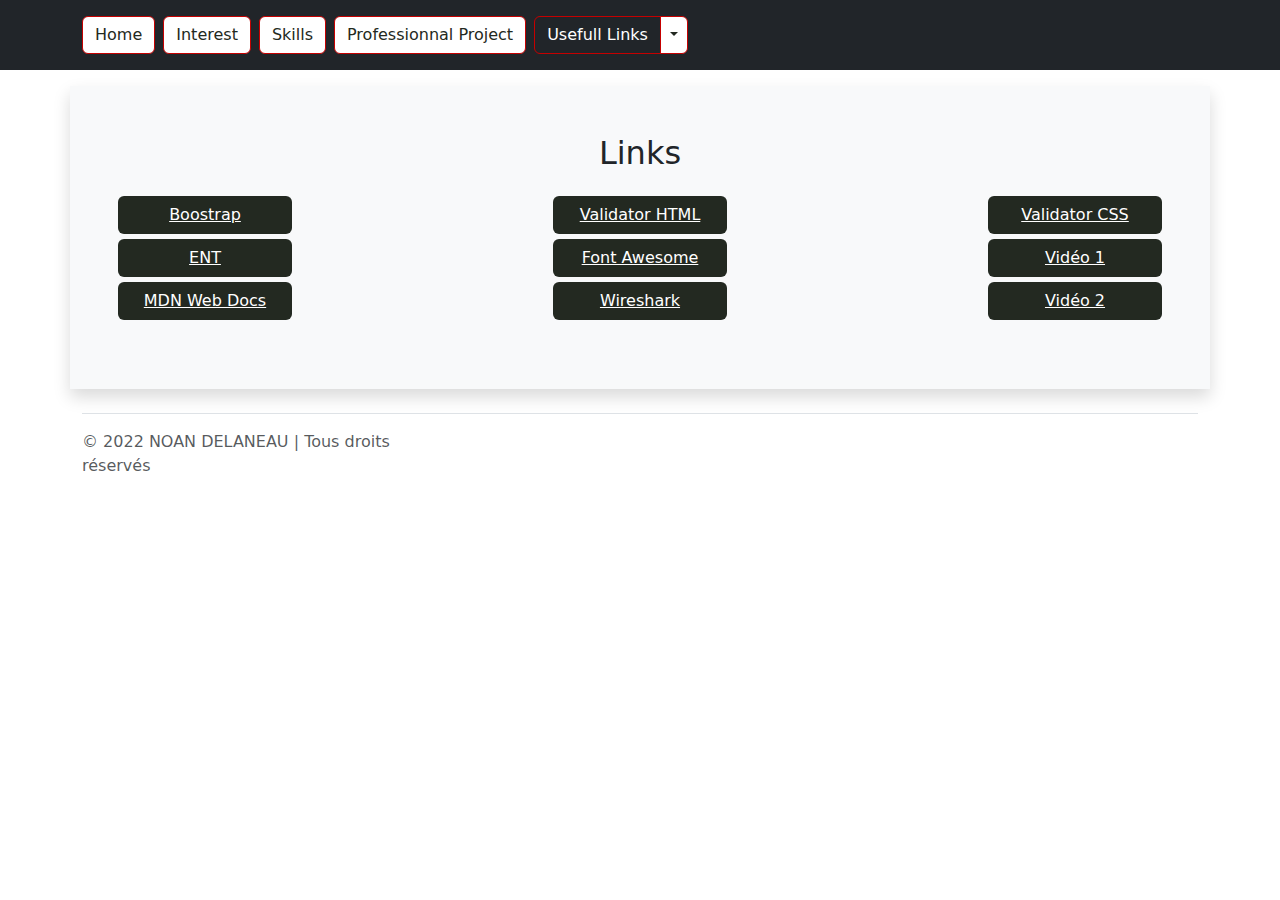
<file: liensutiles.html>
<!DOCTYPE html>
<html lang=en>
    
    <head>
        <meta charset="UTF-8">
        <title>Links</title>
        
  
        <script src="https://code.jquery.com/jquery-3.3.1.slim.min.js"
            integrity="sha384-q8i/X+965DzO0rT7abK41JStQIAqVgRVzpbzo5smXKp4YfRvH+8abtTE1Pi6jizo" 
            crossorigin="anonymous">
        </script>
  
        <script src="https://stackpath.bootstrapcdn.com/bootstrap/4.3.1/js/bootstrap.min.js"
            integrity="sha384-JjSmVgyd0p3pXB1rRibZUAYoIIy6OrQ6VrjIEaFf/nJGzIxFDsf4x0xIM+B07jRM" 
            crossorigin="anonymous">
        </script>
  
<!-- CSS pour utilisation de la police d'écriture "Fontawesome" -->
        <link rel="stylesheet" href="https://pro.fontawesome.com/releases/v5.10.0/css/all.css" integrity="sha384-AYmEC3Yw5cVb3ZcuHtOA93w35dYTsvhLPVnYs9eStHfGJvOvKxVfELGroGkvsg+p" crossorigin="anonymous"/>
<!-- CSS pour utilisation des icons Boostrap -->
        <link rel="stylesheet" href="https://cdn.jsdelivr.net/npm/bootstrap-icons@1.5.0/font/bootstrap-icons.css">
<!-- CSS pour utilisation Boostrap -->
        <link rel="stylesheet" href="https://cdn.jsdelivr.net/npm/bootstrap@5.0.2/dist/css/bootstrap.min.css">
        <link rel="stylesheet" href="https://cdn.jsdelivr.net/npm/bootstrap@5.1.3/dist/css/bootstrap.min.css" integrity="sha384-1BmE4kWBq78iYhFldvKuhfTAU6auU8tT94WrHftjDbrCEXSU1oBoqyl2QvZ6jIW3" crossorigin="anonymous">

        
        <link rel="stylesheet" href="Accueil.css">
        <link rel="stylesheet" href="normalize.css">
  
    </head>

    <body>
<!-- Header Control -->
      <header id="Home" class="p-3 mb-3 bg-dark text-white">
          <div class="container">
              <div class="d-flex flex-wrap align-items-center justify-content-center justify-content-lg-start">
                 
<!-- barre de navigation standard -->
                <ul id="navbar" class="nav col-12 col-lg-auto me-lg-auto mb-2 justify-content-center mb-md-0">
                    <li><a href="./index.html"  class="btn btn-cv"><i class="fas fa-home"></i> Home</a></li>
                    <li><a href="./interets.html"  class="btn btn-cv"><i class="fas fa-icons"></i> Interest</a></li>
                    <li><a href="./competences.html"  class="btn btn-cv"><i class="fas fa-brain"></i> Skills</a></li>
                    <li><a href="./projetprofessionnel.html"  class="btn btn-cv"><i class="fas fa-user-tie"></i> Professionnal Project</a></li>
                    <li>
                        <div class="btn-group">
                            <a href="./liensutiles.html"  class="btn btn-dropdown btn-a"><i class="fas fa-link"></i> Usefull Links</a>
                            <button  class="btn btn-dropdown dropdown-toggle dropdown-toggle-split" data-bs-toggle="dropdown" aria-expanded="false"></button>
                            <ul class="dropdown-menu">
                                <li><a class="dropdown-item" href="./competences.html#video1">Vidéo 1</a></li>
                                <li><a class="dropdown-item" href="./interets.html#video2">Vidéo 2</a></li>
                                <li><hr class="dropdown-divider"></li>
                                <li><a target="_blank" class="dropdown-item" href="https://www.linkedin.com/in/noan-delaneau/">Linkedin</a></li>
                            </ul>
                        </div>
                    </li>
                </ul>

<!-- barre de navigation menu burger -->
                <div id="nav-resp" class="dropdown">
                  <button class="btn btn-a btn-cv dropdown-toggle"  id="dropdownMenuButton2" data-bs-toggle="dropdown" aria-expanded="false">Menu</button>
                  <ul class="dropdown-menu dropdown-menu-dark" aria-labelledby="dropdownMenuButton2">
                    <li><a class="dropdown-item" href="./index.html">Home</a></li>
                    <li><hr class="dropdown-divider"></li>
                    <li><a class="dropdown-item" href="./interets.html">Interets</a></li>
                    <li><hr class="dropdown-divider"></li>
                    <li><a class="dropdown-item" href="./competences.html">Skills</a></li>
                    <li><hr class="dropdown-divider"></li>
                    <li><a class="dropdown-item" href="./projetprofessionnel.html">Professionnal Project</a></li>
                    <li><hr class="dropdown-divider"></li>
                    <li><a class="dropdown-item active" href="./liensutiles.html">Usefull Links</a></li>
                  </ul>
                </div>
              
              </div>
          </div>
      </header>

        <div class="container h-auto p-5 mb-3 bg-light modal-content rounded-6 shadow">

                <div class="section-title text-center">
                    <h2>Links</h2>
                </div>
            <div class="d-flex flex-wrap justify-content-between align-items-center py-3">           

                <div class="col-lg-2">
                    <div class="text-center">
                        <a target="_blank" href="https://getbootstrap.com/"
                        class="btn btn-link" >Boostrap</a>
                    </div> 
                    <div class="text-center">
                        <a target="_blank" href="https://ent.univ-rennes1.fr/f/welcome/normal/render.uP"
                        class="btn btn-link" >ENT</a>
                    </div> 
                    <div class="text-center">
                        <a target="_blank" href="https://developer.mozilla.org/fr/docs/Web/CSS/filter"
                        class="btn btn-link" >MDN Web Docs</a>
                    </div> 
                </div>

                <div class="col-lg-2">
                    <div class="text-center">
                        <a target="_blank" href="https://validator.w3.org/nu/"
                        class="btn btn-link" >Validator HTML</a>
                    </div> 
                    <div class="text-center">
                        <a target="_blank" href="https://fontawesome.com/"
                        class="btn btn-link" >Font Awesome</a>
                    </div> 
                    <div class="text-center">
                        <a target="_blank" href="https://www.wireshark.org/"
                        class="btn btn-link" >Wireshark</a>
                    </div> 
                </div>
                
                <div class="col-lg-2">
                    <div class="text-center">
                        <a target="_blank" href="https://jigsaw.w3.org/css-validator/"
                        class="btn btn-link" >Validator CSS</a>
                    </div> 
                    <div class="text-center">
                        <a target="_blank" href="https://drive.google.com/file/d/1Ez0ALCdDTU_QzzjwlAPnwG4a26ks_cse/view?usp=sharing"
                        class="btn btn-link" >Vidéo 1</a>
                    </div> 
                    <div class="text-center">
                        <a target="_blank" href="https://drive.google.com/file/d/1tc8-kQbixPSEh3n8pyXM0QvN9rtQ_vw3/view?usp=sharing"
                        class="btn btn-link" >Vidéo 2</a>
                    </div> 
                </div>
            </div>
        </div>








            
            
<!-- Footer Control -->
        <div class="container">
            <footer class="d-flex flex-wrap justify-content-between align-items-center py-3 my-4 border-top">
                <p class="col-md-4 mb-0 text-muted">© 2022 NOAN DELANEAU | Tous droits réservés</p>
            
                <a href="/" class="col-md-4 d-flex align-items-center justify-content-center mb-3 mb-md-0 me-md-auto link-dark text-decoration-none">
                    <svg class="bi me-2" width="40" height="32"><use xlink:href="#bootstrap"></use></svg>
                </a>
            
                <ul id="foot" class="text-right nav col-md-4">
                    <li class="nav-item"><a href="./index.html#Home" class="nav-link px-2 text-muted"><i class="fas fa-home"></i></a></li>
                    <li class="nav-item"><a href="./interets.html" class="nav-link px-2 text-muted"><i class="fas fa-icons"></i></a></li>
                    <li class="nav-item"><a href="./liensutiles.html" class="nav-link px-2 text-muted"><i class="fas fa-link"></i></a></li>
                    <li class="nav-item"><a href="./competences.html" class="nav-link px-2 text-muted"><i class="fas fa-brain"></i></a></li>
                    <li class="nav-item"><a href="./projetprofessionnel.html" class="nav-link px-2 text-muted"><i class="fas fa-user-tie"></i></a></li>
                </ul>

                <a class="SM" target="_blank" href="https://instagram.com/noan_dln"><i class="fab fa-instagram"></i></a>
                <a class="SM" target="_blank" href="https://twitter.com/noan_dln"><i class="fab fa-twitter"></i></a>
                <a class="SM" target="_blank" href="https://www.linkedin.com/in/noan-delaneau/"><i class="fab fa-linkedin"></i></a>
                <a class="SM" target="_blank" href="http://www.snapchat.com/add/no_noooooo"><i class="fab fa-snapchat"></i></a>
                <a class="SM" target="_blank" href="https://wa.me/0763456323"><i class="fab fa-whatsapp"></i></a>
                
            </footer>
        </div>

        <!-- <section class="u-backlink u-clearfix u-grey-80">
            <p class="u-text">
                <span>© 2021 NOAN DELANEAU | Tous droits réservés.</span>
            </p> 
        </section> -->

        <script src="https://cdn.jsdelivr.net/npm/bootstrap@5.1.3/dist/js/bootstrap.bundle.min.js"
            integrity="sha384-ka7Sk0Gln4gmtz2MlQnikT1wXgYsOg+OMhuP+IlRH9sENBO0LRn5q+8nbTov4+1p"
            crossorigin="anonymous"></script>

    </body>
</html>
</file>
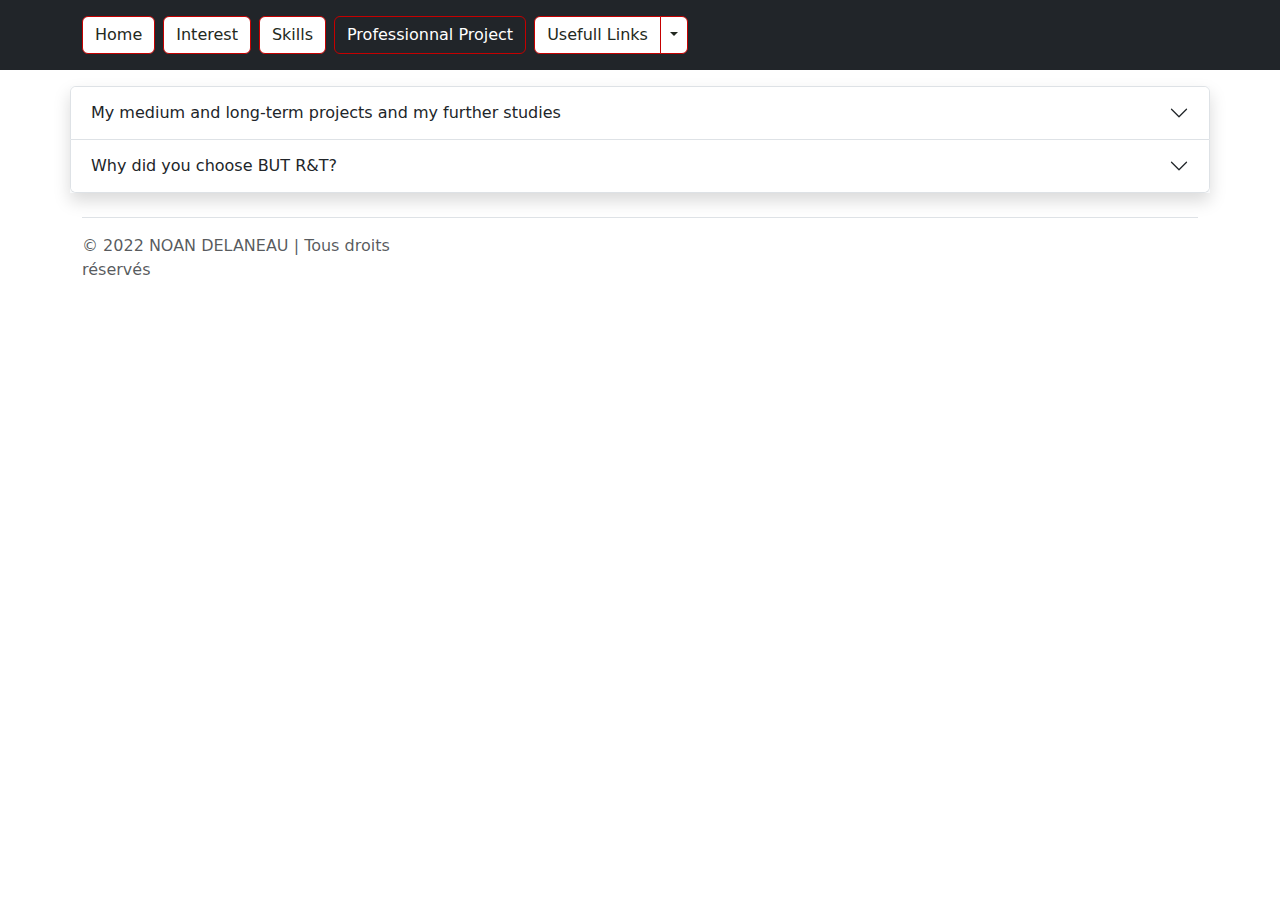
<file: projetprofessionnel.html>
<!DOCTYPE html>
<html lang=en>
    
  <head>
      <meta charset="UTF-8">
      <title>Professionnal Project</title>
      

      <script src="https://code.jquery.com/jquery-3.3.1.slim.min.js"
          integrity="sha384-q8i/X+965DzO0rT7abK41JStQIAqVgRVzpbzo5smXKp4YfRvH+8abtTE1Pi6jizo" 
          crossorigin="anonymous">
      </script>

      <script src="https://stackpath.bootstrapcdn.com/bootstrap/4.3.1/js/bootstrap.min.js"
          integrity="sha384-JjSmVgyd0p3pXB1rRibZUAYoIIy6OrQ6VrjIEaFf/nJGzIxFDsf4x0xIM+B07jRM" 
          crossorigin="anonymous">
      </script>

<!-- CSS pour utilisation de la police d'écriture "Fontawesome" -->
      <link rel="stylesheet" href="https://pro.fontawesome.com/releases/v5.10.0/css/all.css" integrity="sha384-AYmEC3Yw5cVb3ZcuHtOA93w35dYTsvhLPVnYs9eStHfGJvOvKxVfELGroGkvsg+p" crossorigin="anonymous"/>
<!-- CSS pour utilisation des icons Boostrap -->
      <link rel="stylesheet" href="https://cdn.jsdelivr.net/npm/bootstrap-icons@1.5.0/font/bootstrap-icons.css">
<!-- CSS pour utilisation Boostrap -->
      <link rel="stylesheet" href="https://cdn.jsdelivr.net/npm/bootstrap@5.0.2/dist/css/bootstrap.min.css">
      <link rel="stylesheet" href="https://cdn.jsdelivr.net/npm/bootstrap@5.1.3/dist/css/bootstrap.min.css" integrity="sha384-1BmE4kWBq78iYhFldvKuhfTAU6auU8tT94WrHftjDbrCEXSU1oBoqyl2QvZ6jIW3" crossorigin="anonymous">

      
      <link rel="stylesheet" href="Accueil.css">
      <link rel="stylesheet" href="normalize.css">

  </head>

  <body>
<!-- Header Control -->
      <header id="Home" class="p-3 mb-3 bg-dark text-white">
          <div class="container">
              <div class="d-flex flex-wrap align-items-center justify-content-center justify-content-lg-start">
                 
<!-- barre de navigation standard -->
                <ul id="navbar" class="nav col-12 col-lg-auto me-lg-auto mb-2 justify-content-center mb-md-0">
                    <li><a href="./index.html"  class="btn btn-cv"><i class="fas fa-home"></i> Home</a></li>
                    <li><a href="./interets.html"  class="btn btn-cv"><i class="fas fa-icons"></i> Interest</a></li>
                    <li><a href="./competences.html"  class="btn btn-cv"><i class="fas fa-brain"></i> Skills</a></li>
                    <li><a href="./projetprofessionnel.html"  class="btn btn-cv btn-a"><i class="fas fa-user-tie"></i> Professionnal Project</a></li>
                    <li>  
                      <div class="btn-group">
                        <a href="./liensutiles.html"  class="btn btn-dropdown"><i class="fas fa-link"></i> Usefull Links</a>
                        <button  class="btn btn-dropdown dropdown-toggle dropdown-toggle-split" data-bs-toggle="dropdown" aria-expanded="false"></button>
                        <ul class="dropdown-menu">
                          <li><a class="dropdown-item" href="./competences.html#video1">Vidéo 1</a></li>
                          <li><a class="dropdown-item" href="./interets.html#video2">Vidéo 2</a></li>
                          <li><hr class="dropdown-divider"></li>
                          <li><a target="_blank" class="dropdown-item" href="https://www.linkedin.com/in/noan-delaneau/">Linkedin</a></li>
                        </ul>
                      </div>
                    </li>
                </ul>

<!-- barre de navigation menu burger -->
                <div id="nav-resp" class="dropdown">
                  <button class="btn btn-a btn-cv dropdown-toggle"  id="dropdownMenuButton2" data-bs-toggle="dropdown" aria-expanded="false">Menu</button>
                  <ul class="dropdown-menu dropdown-menu-dark" aria-labelledby="dropdownMenuButton2">
                    <li><a class="dropdown-item" href="./index.html">Home</a></li>
                    <li><hr class="dropdown-divider"></li>
                    <li><a class="dropdown-item" href="./interets.html">Interets</a></li>
                    <li><hr class="dropdown-divider"></li>
                    <li><a class="dropdown-item" href="./competences.html">Skills</a></li>
                    <li><hr class="dropdown-divider"></li>
                    <li><a class="dropdown-item active" href="./projetprofessionnel.html">Professionnal Project</a></li>
                    <li><hr class="dropdown-divider"></li>
                    <li><a class="dropdown-item" href="./liensutiles.html">Usefull Links</a></li>
                  </ul>
                </div>
              
              </div>
          </div>
      </header>

      <div id="last" class="container h-auto mb-3 bg-light modal-content rounded-6 shadow">
        <div class="accordion">
          <div class="accordion-item">
            <h2 class="accordion-header" id="panelsStayOpen-headingOne">
              <button class="accordion-button collapsed"  data-bs-toggle="collapse" data-bs-target="#panelsStayOpen-collapseOne" aria-expanded="true" aria-controls="panelsStayOpen-collapseOne">
                My medium and long-term projects and my further studies
              </button>
            </h2>
            <div id="panelsStayOpen-collapseOne" class="accordion-collapse collapse" aria-labelledby="panelsStayOpen-headingOne">
              <div class="accordion-body">
                  <img id="pro" src="./Images/SVG/15533.svg" class="img-fluid" alt="">
                Currently at the end of Semester 1, I continue to see my grades evolve positively which allows me to hope for a positive evolution for the rest of the year (despite average results, I still have the possibility of progressing in the year ). With this choice of BUT R&T, I wanted a complete professional perspective with practice and constant evolution.
                I already have professional experience and that is why I want to continue on a work-study program in year 2 of R&T, progress in a company is important to me. I find that the alternation is important because it is much more concrete in terms of notions, I would gain in independence and especially in experience, it would be a real plus for my professional project. For the moment, I know that I would like to move towards cybersecurity / cyberdefense with the Cyber course, I would like to complete a baccalaureate +2 at least.            </div>
            </div>
          </div>

          <div class="accordion-item">
            <h2 class="accordion-header" id="panelsStayOpen-headingTwo">
              <button class="accordion-button collapsed"  data-bs-toggle="collapse" data-bs-target="#panelsStayOpen-collapseTwo" aria-expanded="false" aria-controls="panelsStayOpen-collapseTwo">
                Why did you choose BUT R&T?
              </button>
            </h2>
            <div id="panelsStayOpen-collapseTwo" class="accordion-collapse collapse" aria-labelledby="panelsStayOpen-headingTwo">
              <div class="accordion-body">
                I had a lot of hesitation during high school, between BTS / BUT and Licenses, I had a choice in terms of training despite an average record. My first choice was to continue in cybersecurity/cyberdefense, so I looked at what training was needed. To arrive in this environment, I noticed that we could have a faster specialization with the BUT R&T unlike the BTS where the real specialization arrives in year 3 (with the professional license) indeed the specialization here arrives with the year 2. As I lived in the Center region, there was only the IUT of Blois available in the region, I did not particularly want this establishment given that it did not offer work-study programs. So I looked at where there was an BUT R&T alternating with the "Cybersecurity" specialty and that's when I arrived at the IUT of Lannion.
                I chose BUT R&T in order to have an effective professional integration and to have a substantial background in practice. Indeed, I had noticed before applying for BUT that it was the type of training that best met my expectations, this type of training allowed me to have a practice with professional equipment. So I focused on GOAL to the detriment of BTS / licenses.            
              </div>
            </div>
          </div>
        </div>
      </div>

<!-- Footer Control -->
      <div class="container">
        <footer class="d-flex flex-wrap justify-content-between align-items-center py-3 my-4 border-top">
            <p class="col-md-4 mb-0 text-muted">© 2022 NOAN DELANEAU | Tous droits réservés</p>
        
            <a class="col-md-4 d-flex align-items-center justify-content-center mb-3 mb-md-0 me-md-auto link-dark text-decoration-none">
              <svg class="bi me-2" width="40" height="32"><use xlink:href="#bootstrap"></use></svg>
            </a>
        
          <ul id="foot" class="text-right nav col-md-4">
            <li class="nav-item"><a href="./index.html#Home" class="nav-link px-2 text-muted"><i class="fas fa-home"></i></a></li>
            <li class="nav-item"><a href="./interets.html" class="nav-link px-2 text-muted"><i class="fas fa-icons"></i></a></li>
            <li class="nav-item"><a href="./liensutiles.html" class="nav-link px-2 text-muted"><i class="fas fa-link"></i></a></li>
            <li class="nav-item"><a href="./competences.html" class="nav-link px-2 text-muted"><i class="fas fa-brain"></i></a></li>
            <li class="nav-item"><a href="./projetprofessionnel.html" class="nav-link px-2 text-muted"><i class="fas fa-user-tie"></i></a></li>
          </ul>

            <a class="SM" target="_blank" href="https://instagram.com/noan_dln"><i class="fab fa-instagram"></i></a>
            <a class="SM" target="_blank" href="https://twitter.com/noan_dln"><i class="fab fa-twitter"></i></a>
            <a class="SM" target="_blank" href="https://www.linkedin.com/in/noan-delaneau/"><i class="fab fa-linkedin"></i></a>
            <a class="SM" target="_blank" href="http://www.snapchat.com/add/no_noooooo"><i class="fab fa-snapchat"></i></a>
            <a class="SM" target="_blank" href="https://wa.me/0763456323"><i class="fab fa-whatsapp"></i></a>
            
        </footer>
      </div>


      <script 
        src="https://cdn.jsdelivr.net/npm/bootstrap@5.1.3/dist/js/bootstrap.bundle.min.js"
        integrity="sha384-ka7Sk0Gln4gmtz2MlQnikT1wXgYsOg+OMhuP+IlRH9sENBO0LRn5q+8nbTov4+1p"
        crossorigin="anonymous">
      </script>

<!-- script pour retirer le fait que quand on se déplace sur le carousel il se stop de défiler  --> 
      <script>
        $('.carousel').carousel({
        pause: "null"
        })
      </script>
        
  </body>
</html>
</file>
<file: Accueil.css>
*, ::after, ::before {
  box-sizing: border-box;
}

/* design body */
body {
  /* background-image: url("Images/Cloudy.svg");
  background-attachment: fixed;
  background-position: center ;
  background-repeat: no-repeat ;
  background-size: cover ; */
  margin: 0;
  padding: 0;
  height: 100vh;
}


/* design bouton "CV"  */
.btn-cv {
  border-color: #c50000;
  margin-right: 0.5rem;
}

/* action sur l'ensemble des boutons (btn) */
.btn {
  color: #232921;
  background-color: #ffffff;
}

/* bouton nav actif */
.btn-a {
  color: #ffffff;
  background-color: #212529 ;
}

.btn-dropdown {
  border-color: #c50000;
}

.btn-v{
  color: white;
  background-color: #232921 ;
  margin-bottom: 1px;
  margin-top: -130px;
  width: max-content;
}

.btn-link{
  color: white;
  background-color: #232921 ;
  margin-bottom: 5px;
  width: 100%;
}

.text-end{
  text-align: end;
}

.cc {
  margin-bottom: -30px;;
}

.btn-v:hover{
  color: black ;
  background-color: #ffffff;
  border-color: #c50000;
}

/* .btn pour tous les boutons */
/* hover: action passage souris sur boutons */
.btn:hover {
  color: #ffffff;
  background-color: #212529 ;
}

.bi {
  padding:0%;
}

#exp div{
  margin-top: 1%;
}

#déroulant {
  padding: 0.375rem 0.75rem;
}

.Font{
  font-family: monospace;
  font-size: 1em;
}

/* design carousel */
#Carousel-1{
  height: auto;
  margin: 0 auto;
  margin-top: 60px;
}

.carousel-inner {
  height: auto;
  position: relative;
  width: 100%;
  overflow: hidden;
  border-radius: 0.3rem;
  background-color: #212529;
}

.carousel-caption {
  top:50%;
  transform: translateY(-50%);
  bottom:initial
}

.carousel-inner h1{
  color: red;
}

/* contenu du carousel */
.carousel-item{
  height: 30rem;
}

/* génère un filtre transformant l'image à 50% de niveau de gris  */
.carousel-item img{
  filter: grayscale(50%);
}

/* Gère l'ombrage derrière le texte présent dans le carousel */
.carousel-item p{
  text-shadow: 4px 4px 5px black;
}

/* footer */
.justify-content-end {
  justify-content: flex-end;
}

.nav {
  display: flex;
  flex-wrap: wrap;
  padding-left: 0;
  margin-bottom: 0;
  list-style: none;
}

.SM:visited
{
color: #232921;
}


.image1 {
    width: 60px;
    height: 60px;
    margin: 29px auto 60px;

}

.link {
  text-decoration: none;
  color: red;
}

.vertical { 
  margin: 10px;
  padding: 0;
  border-left: 2px solid black;  
  margin-right: 0;
  margin-left: 10px;
  height: 70px; 
  display: inline-block;
  }

a
{
color: #232921;
text-decoration: none;
}

      
ul
{
  list-style-type: none;
}


iframe{
  display: inline;
  width: 500px;
  height: 500px;
}

#Foot i{
  font-size: 1em;
}


/* Gère la grille d'images présente dans les compétences */
.radio-btns {
  display: grid;
  gap: 50px;
  grid-template-columns: repeat(3, 100px);
}
/* Couleur gris quand la souris est sur l'image */
  .radio-btns__btn:hover {
    filter: grayscale(75%);
  }
/* Affichage couleurs quand la souris n'est pas sur l'image */
  .radio-btns__btn:not(:hover) {
    filter: grayscale(0%);
  }

  .radio-btns__btn {
    position: relative;
    cursor: pointer;
    transition: .3s;
  }

  img {
    display: block;
    max-width: 100%;
    height: auto;
  }


  
  #imgs .container{
    width: 50%;
  }

  .body1 {
    padding: 1em;
    display: flex;
    justify-content: center;
    align-items: center;
    height: 70vh;
  }




/* le texte */
.a-txt{
  display:flex;
  justify-content:center;
  align-items:center;
  color:#fff;
  opacity:0;
  filter:invert(0); /* antibug si effet sur a-img */
  transition:opacity .8s;
}

/* coloration par dessus l'image permettant l'affichage d'un texte en blanc */
.c1{
    background:#ff6600cc; /* avec alpha */
}


/* le survol de l'image affiche texte */
.a-txt:hover{
  opacity:1;
}

.a-img-txt{
  display:grid; 
}

/*textes superposent sur images */
.a-img-txt>*{
  grid-area:1/1/-1/-1; 
  /* raccourci pour grid-row et grid-column */
}

/* permet d'avoir un padding de 0 pour le container autour du bloc accordion (bloc Boostrap) */
#last{
  padding: 0;
}

/* Logo IUT */
#pro{
  float: left;
  margin: 0 15px 15px 0;
  max-width: 10%;
  height: auto;
}







/* Responsive */


/* Barre de navigation responsive (Burger) */
#nav-resp .dropdown-menu-dark {
  color: #dee2e6;
  background-color: #212529;
}

#nav-resp .dropdown-item {
  display: block;
  clear: both;
  font-weight: 600;
  color: #ffffff;
  text-align: left;
  text-decoration: none;
  white-space: nowrap;

}

#nav-resp .dropdown-menu-dark .dropdown-item.active{
  background-color: #c50000;
}
/* Fin Barre de navigation responsive (Burger) */



@media (max-width: 767px){

  /* Retire l'affichage de la navbar standard (afin d'avoir la place d'y mettre la navbar responsive "nav-resp") */
  #navbar{
    display: none;
  }

  /* reduit la taille de l'écart entre les images dans le page "compétences" */
  .body1{
    height: 15vh;
  }
  /* réduit la taille de la police */
  .a-txt{
    font-size: 65%;
  }

  /* Gère la taille des vidéos */
  iframe{
  width: 300px;
  height: 300px;
  }
}

@media (max-width: 992px){

  /* Réduit la hauteur des éléments du carousel */
  .carousel-item{
    height: 21em;
  }
  .col-lg-9 {
    flex: 0 0 auto;
    width: 75%;
  }

  /* texte experiences qui se replacent à côté des compétences */
  .col-lg-3 {
    width: 20%;
  }

  /* Alignement compétences */
  .l1{
    margin-bottom: 70%;
  }

  .l2{
    margin-bottom: 28%;
  }
}

@media (min-width: 768px) and (max-width: 992px) {

  /* Retire l'affichage de la navbar standard (afin d'avoir la place d'y mettre la navbar responsive "nav-resp") */
  #navbar{
    display: none;
  }

  /* Décale vers la droite les logos de redirection de pages */
  #foot{
    padding-left: 10%;
  } 

  /* reduit la taille de l'écart entre les images dans le page "compétences" */
  .body1{
    padding: 2em;
    height: 20vh;
  }
  /* reduit la largeur de l'image de photo du CV */
  #Noan{
    width: 70%;
  }

  /* reduit la largeur du carousel */
  #Carousel-1{
    width: 85%;
  }
  /* Réduit la hauteur des éléments du carousel */
  .carousel-item{
    height: 21em;
  }

  /* créer un espace de 10px entre les images dans le page "compétences" */
  .radio-btns{
    gap: 10px;
  }

}


@media (min-width: 992px) and (max-width: 1200px) {

  /* Retire l'affichage de la navbar reponsive (afin d'avoir la place d'y mettre la navbar standard) */
  #nav-resp{
    display: none;
  }

  /* Décale vers la droite les logos de redirection de pages */
  #foot{
    padding-left: 16%;
  } 
  #text1 p {
    margin-top: 20px;
  }
  #Carousel-1{
    width: 85%;
  }
  .body1{
    height: 30vh;
  }

  .col-lg-3 {
    font-size: 90%;
  }
  .col-lg-9 {
    font-size: 90%;
  }
/* Alignement compétences */
.l1{
    margin-bottom: 80%;
  }
  .l2{
    margin-bottom: 38%;
  }
  .l3{
    margin-bottom: 40%;
  }
  .l4{
    margin-bottom: 0%;
  }
  .l5{
    margin-bottom: 40%;
  }
}


@media (min-width: 1200px) and (max-width: 1400px) { 

  /* Retire l'affichage de la navbar reponsive (afin d'avoir la place d'y mettre la navbar standard) */
  #nav-resp{
    display: none;
  }

  #foot{
    padding-left: 18%;
  } 
  #text1 p {
    margin-top: 20px;
  }
  #Carousel-1{
    width: 85%;
  }
  .body1{
    height: 35vh;
  }
/* Alignement compétences */
  .l1{
    margin-bottom: 60%;
  }
  .l2{
    margin-bottom: 35%;
  }
  .l3{
    margin-bottom: 30%;
  }
  .l4{
    margin-bottom: 0%;
  }
  .l5{
    margin-bottom: 30%;
  }
  .l6{
    margin-bottom: 0%;
  }
  .l7{
    margin-bottom: 0%;
  }
}

@media (min-width: 1400px) and (max-width: 4000px) { 
  #nav-resp{
    display: none;
  }

  #foot{
    padding-left: 20%;
  } 

  #carousel-1{
    width: 69%;
  }
  #Carousel-1{
    width: 69%;
  }
  .body1{
    height: 40vh;
  }

  /* Alignement compétences */
  .l1{
    margin-bottom: 47%;
  }
  .l2{
    margin-bottom: 25%;
  }
  .l3{
    margin-bottom: 0%;
  }
  .l4{
    margin-bottom: 0%;
  }
  .l5{
    margin-bottom: 0%;
  }
  .l6{
    margin-bottom: 0%;
  }
  .l7{
    margin-bottom: 0%;
  }
}
</file>
